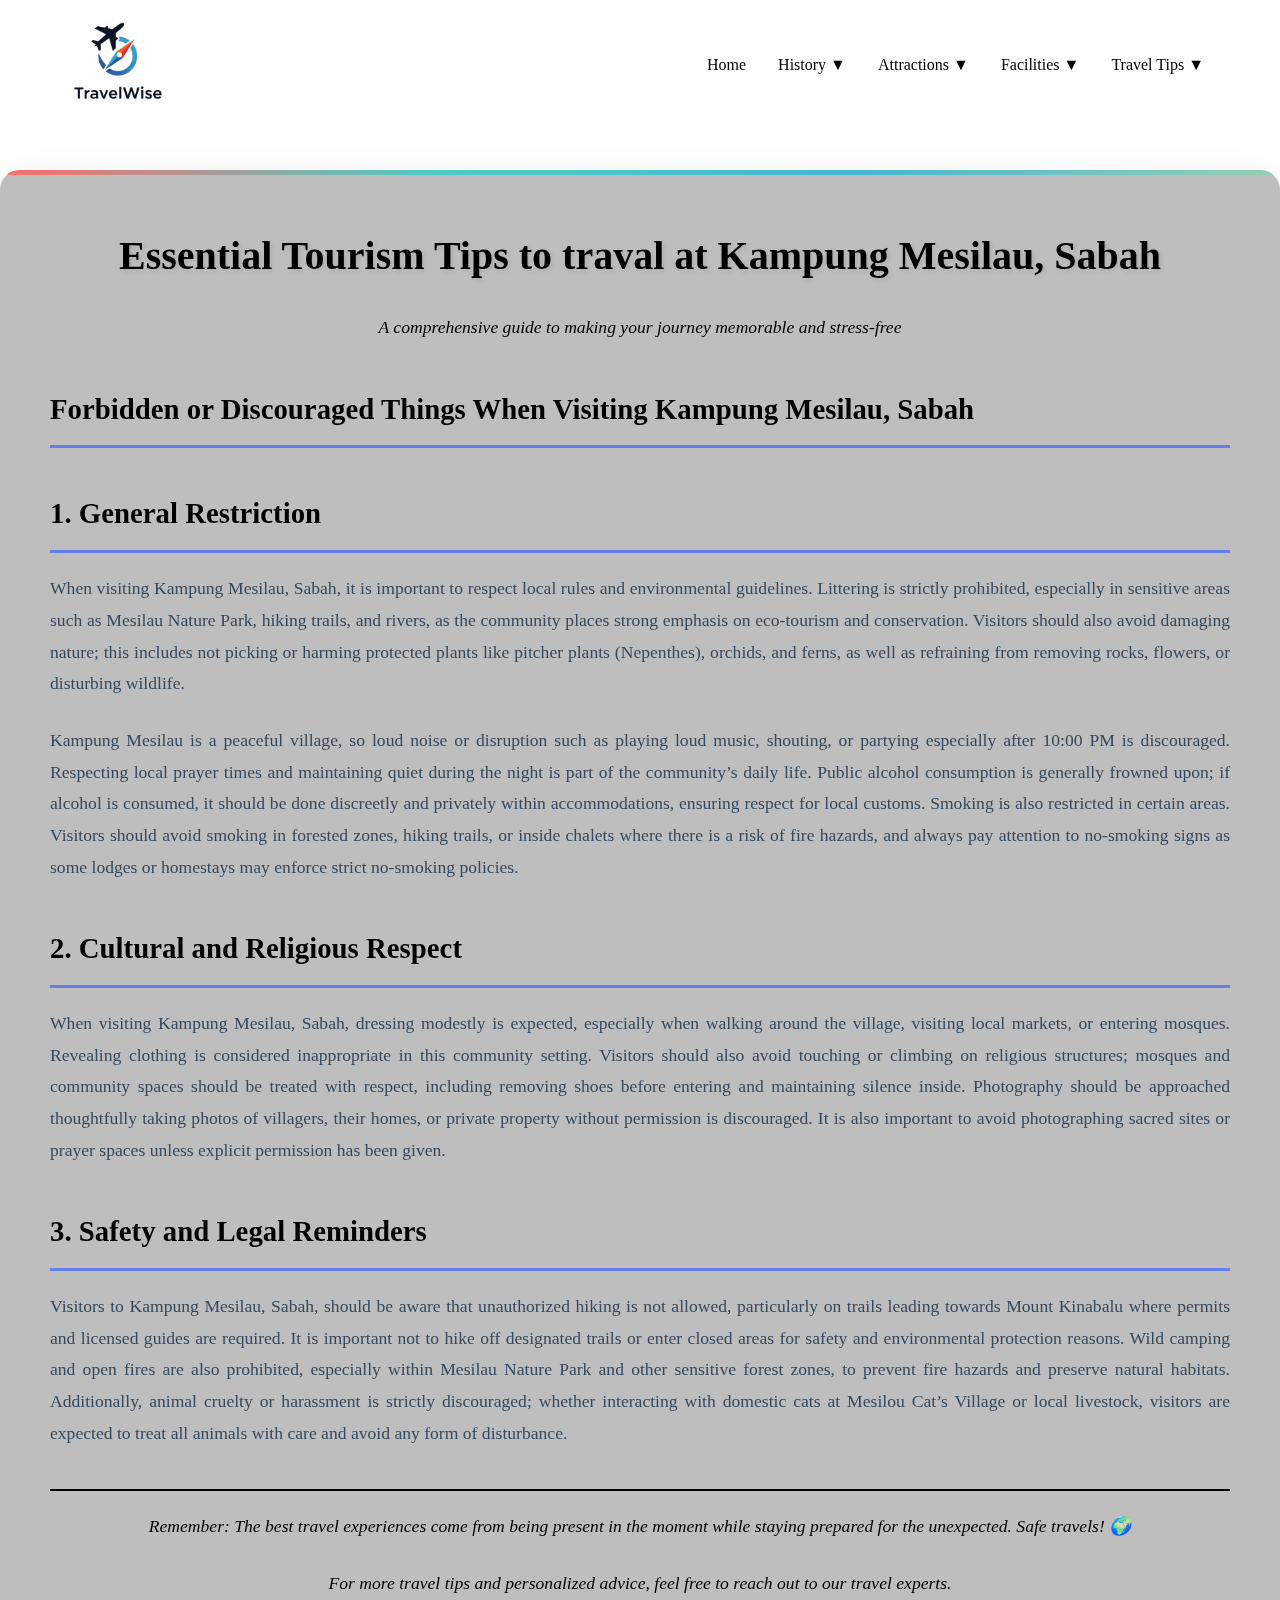
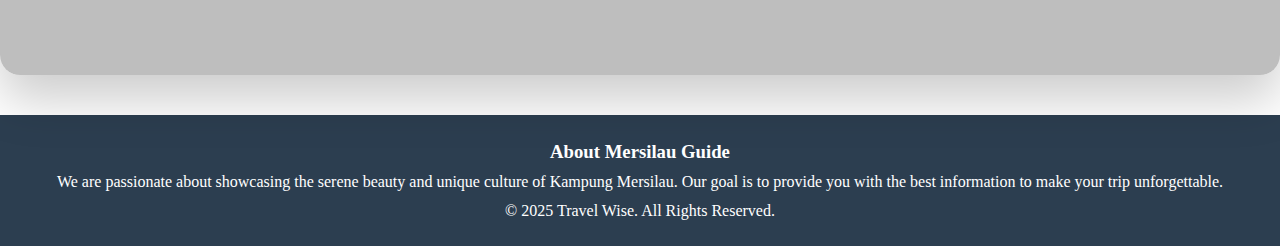
<file: Forbidden.html>
<!DOCTYPE html>
<html lang="en">
<head>
  <meta charset="UTF-8" />
  <title>Accommodation | Kampung Mesilau</title>
  <link rel="stylesheet" href="forbidden.css" />
</head>
<body>


<nav class="navbar">
  <div class="nav-container">

 
    <a href="webmaster.html" class="logo">
  <img src="logotravelwise2.PNG" alt="TravelWise Logo">
</a>

  
    <ul class="nav-menu">
      <li class="nav-item">
        <a href="index.html" class="nav-link">Home</a>
      </li>
      <li class="nav-item">
        <a href="#" class="nav-link">History ▼</a>
        <div class="dropdown">
          <div class="dropdown-item">
            <a href="history.html" class="dropdown-link">History</a>
          </div>
          <div class="dropdown-item">
            <a href="culture.html" class="dropdown-link">Culture</a>
          </div>
          <div class="dropdown-item">
            <a href="ethnic.html" class="dropdown-link">Ethnic</a>
          </div>
        </div>
      </li>
      <li class="nav-item">
        <a href="#" class="nav-link">Attractions ▼</a>
        <div class="dropdown">
          <div class="dropdown-item">
            <a href="attractions.html" class="dropdown-link">Attraction</a>
          </div>
          <div class="dropdown-item">
            <a href="activities.html" class="dropdown-link">Activities</a>
          </div>
          <div class="dropdown-item">
            <a href="scenic-views.html" class="dropdown-link">View</a>
          </div>
          <div class="dropdown-item">
            <a href="local-food.html" class="dropdown-link">Local Food</a>
          </div>
        </div>
      </li>
      <li class="nav-item">
        <a href="#" class="nav-link">Facilities ▼</a>
        <div class="dropdown">
          <div class="dropdown-item">
            <a href="accommodation.html" class="dropdown-link">Accommodation</a>
          </div>
          <div class="dropdown-item">
            <a href="public-facilities.html" class="dropdown-link">Public Facilities</a>
          </div>
        </div>
      </li>
      <li class="nav-item">
        <a href="#" class="nav-link">Travel Tips ▼</a>
        <div class="dropdown">
          <div class="dropdown-item">
            <a href="tourism_tips.html" class="dropdown-link">Travel Tips</a>
          </div>
          <div class="dropdown-item">
            <a href="Forbidden.html" class="dropdown-link">Forbidden Things To Do</a>
          </div>
          <div class="dropdown-item">
            <a href="right_time.html" class="dropdown-link">Right Time to Visit</a>
          </div>
        </div>
      </li>
    </ul>

    <button class="mobile-toggle">☰</button>
  </div>
</nav>
   
    <div class="container">
        <h1>Essential Tourism Tips to traval at Kampung Mesilau, Sabah</h1>
        <p class="subtitle">A comprehensive guide to making your journey memorable and stress-free</p>
        
        <div class="essay-content">
            <h2 id="forbidden">Forbidden or Discouraged Things When Visiting Kampung Mesilau, Sabah</h2>
            <h2><b>1. General Restriction</b></h2>
            <p>When visiting Kampung Mesilau, Sabah, it is important to respect local rules and environmental guidelines. Littering is strictly prohibited, especially in sensitive areas such as Mesilau Nature Park, hiking trails, and rivers, as the community places strong emphasis on eco-tourism and conservation. Visitors should also avoid damaging nature; this includes not picking or harming protected plants like pitcher plants (Nepenthes), orchids, and ferns, as well as refraining from removing rocks, flowers, or disturbing wildlife.</p>
            
            <p>Kampung Mesilau is a peaceful village, so loud noise or disruption such as playing loud music, shouting, or partying especially after 10:00 PM is discouraged. Respecting local prayer times and maintaining quiet during the night is part of the community’s daily life. Public alcohol consumption is generally frowned upon; if alcohol is consumed, it should be done discreetly and privately within accommodations, ensuring respect for local customs. Smoking is also restricted in certain areas. Visitors should avoid smoking in forested zones, hiking trails, or inside chalets where there is a risk of fire hazards, and always pay attention to no-smoking signs as some lodges or homestays may enforce strict no-smoking policies.</p>

            <h2><b>2. Cultural and Religious Respect</b></h2>
            <p>When visiting Kampung Mesilau, Sabah, dressing modestly is expected, especially when walking around the village, visiting local markets, or entering mosques. Revealing clothing is considered inappropriate in this community setting. Visitors should also avoid touching or climbing on religious structures; mosques and community spaces should be treated with respect, including removing shoes before entering and maintaining silence inside. Photography should be approached thoughtfully taking photos of villagers, their homes, or private property without permission is discouraged. It is also important to avoid photographing sacred sites or prayer spaces unless explicit permission has been given.</p>

            <h2><b>3. Safety and Legal Reminders</b></h2>
            <p>Visitors to Kampung Mesilau, Sabah, should be aware that unauthorized hiking is not allowed, particularly on trails leading towards Mount Kinabalu where permits and licensed guides are required. It is important not to hike off designated trails or enter closed areas for safety and environmental protection reasons. Wild camping and open fires are also prohibited, especially within Mesilau Nature Park and other sensitive forest zones, to prevent fire hazards and preserve natural habitats. Additionally, animal cruelty or harassment is strictly discouraged; whether interacting with domestic cats at Mesilou Cat’s Village or local livestock, visitors are expected to treat all animals with care and avoid any form of disturbance.</p>


        
        <div class="author-note" id="contact">
            <p>Remember: The best travel experiences come from being present in the moment while staying prepared for the unexpected. Safe travels! 🌍</p>
            <p>For more travel tips and personalized advice, feel free to reach out to our travel experts.</p>
        </div>
 </div>
        </div>

        <footer>
<h3>About Mersilau Guide</h3>
<p> We are passionate about showcasing the serene beauty and unique culture of Kampung Mersilau. Our goal is to provide you with the best information to make your trip unforgettable.</p>
  <p>© 2025 Travel Wise. All Rights Reserved.</p>
</footer>

</body>
</html>
</file>
<file: forbidden.css>
div {
  text-align: justify;
  text-justify: inter-word;
}

* {
  margin: 0;
  padding: 0;
  box-sizing: border-box;
}

body {
  font-family: 'Georgia', serif;
  line-height: 1.8;
  color: #2c3e50;
  background: linear-gradient(135deg, #ffffff 0%, #ffffff 100%);
  min-height: 100vh;
}


.navbar {
  position: relative;
  z-index: 10;
}

.logo {
  font-size: 1.8rem;
  font-weight: bold;
  color: #000; 
  text-decoration: none;
  display: flex;
  align-items: center;
  gap: 10px;
}

.logo img {
  height: 100px;  
  width: auto;
  display: block;
}

.nav-menu {
  list-style: none;
  display: flex;
  margin: 0;
  padding: 0;
  margin-left: auto;
}

.nav-container {
  max-width: 1200px;
  margin: auto;
  display: flex;
  justify-content: space-between;
  align-items: center;
  padding: 15px 20px;
}

.nav-item {
  position: relative;
}

.nav-link {
  display: block;
  padding: 12px 16px;
  color: #000; 
  text-decoration: none;
  transition: all 0.3s ease;
}

.nav-link:hover {
  background: linear-gradient(45deg, #ddd, #bbb);
  color: #000;
}

.dropdown {
  position: absolute;
  top: 45px;
  left: 0;
  background: #fff;
  display: none;
  min-width: 180px;
  border-radius: 6px;
  overflow: hidden;
  box-shadow: 0 2px 8px rgba(0,0,0,0.2);
}

.dropdown-item {
  border-bottom: 1px solid #ddd;
}

.dropdown-link {
  display: block;
  padding: 10px 16px;
  color: #333;
  text-decoration: none;
  transition: all 0.3s ease;
}

.dropdown-link:hover {
  background: #f0f0f0;
}

.nav-item:hover .dropdown {
  display: block;
}

.mobile-toggle {
  display: none;
}


.container {
    max-width: 1500px;
    margin: 40px auto;
    background: rgba(186, 186, 186, 0.95);
    backdrop-filter: blur(10px);
    border-radius: 20px;
    box-shadow: 0 25px 50px rgba(0, 0, 0, 0.2);
    padding: 50px;
    position: relative;
    overflow: hidden;
    z-index: 1; 
}

.container::before {
    content: '';
    position: absolute;
    top: 0;
    left: 0;
    right: 0;
    height: 5px;
    background: linear-gradient(90deg, #ff6b6b, #4ecdc4, #45b7d1, #96ceb4);
}

h1 {
  color: #000000;
  font-size: 2.5rem;
  text-align: center;
  margin-bottom: 20px;
  font-weight: 700;
  text-shadow: 2px 2px 4px rgba(0, 0, 0, 0.1);
}

h2 {
  color: #000000;
  font-size: 1.8rem;
  margin: 40px 0 20px 0;
  padding-bottom: 10px;
  border-bottom: 3px solid #667eea;
  scroll-margin-top: 100px;
}

.subtitle {
  text-align: center;
  font-style: italic;
  color: #000000;
  margin-bottom: 40px;
  font-size: 1.1rem;
}

.essay-content {
  text-align: justify;
  font-size: 1.1rem;
  color: #34495e;
}

.essay-content p {
  margin-bottom: 25px;
  transition: transform 0.3s ease;
}

.essay-content p:hover {
  transform: translateX(5px);
}

.highlight {
  background: linear-gradient(120deg, #a8e6cf 0%, #dcedc1 100%);
  padding: 3px 8px;
  border-radius: 5px;
  font-weight: 600;
  color: #2c3e50;
}

.tip-box {
  background: linear-gradient(135deg, #667eea 0%, #764ba2 100%);
  color: white;
  padding: 20px;
  border-radius: 15px;
  margin: 30px 0;
  box-shadow: 0 10px 30px rgba(0, 0, 0, 0.2);
  transform: perspective(1000px) rotateX(2deg);
  transition: transform 0.3s ease;
}

.tip-box:hover {
  transform: perspective(1000px) rotateX(0deg) translateY(-5px);
}

.tip-box::before {
  content: '💡';
  font-size: 1.5rem;
  margin-right: 10px;
}

.author-note {
  margin-top: 40px;
  padding-top: 20px;
  border-top: 2px solid #000000;
  text-align: center;
  font-style: italic;
  color: #000000;
}

footer {
  background: #2c3e50;
  color: #fff;
  text-align: center;
  padding: 20px;
}

footer p {
  margin: 0;
}


html {
  scroll-behavior: smooth;
}
</file>
